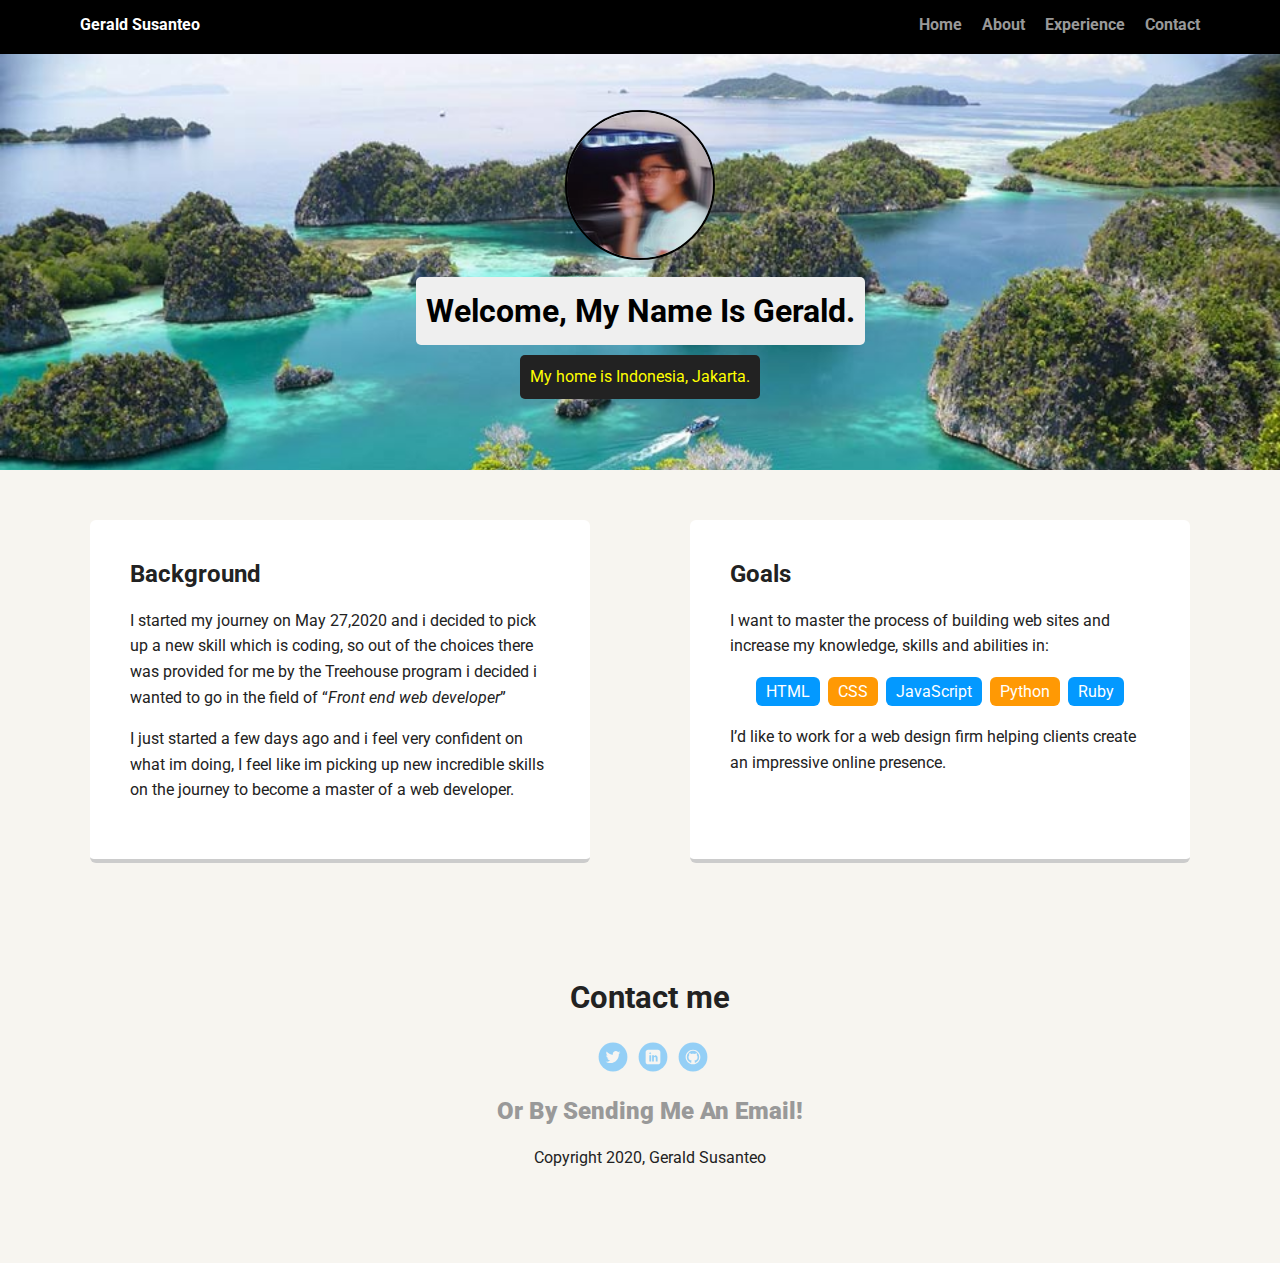
<file: portfolio_update_v1/index.html>
<!doctype html>
<html lang="en">
<head>
  <meta charset="utf-8">
  <title>Gerald Susanteo's Profile</title>
  <meta name="viewport" content="width=device-width, initial-scale=1.0">
  <link rel="stylesheet" href="styles.css">
  <link href="https://fonts.googleapis.com/css?family=Muli%7CRoboto:400,300,500,700,900" rel="stylesheet"></head>
  <body>

    <section class="main-nav">
        <ul class="nav">
          <li class="name">Gerald Susanteo</li>
          <li><a href="#">Home</a></li>
          <li><a href="about.html" target="_blank">About</a></li>
          <li><a href="experiences.html" target="_blank">Experience</a></li>
          <li><a href="#contacts">Contact</a></li>
        </ul>
    </section>

    <header>
      <img src="../images/gerald400KB.jpg" alt="Drawing of Gerald Susanteo" class="profile-image">
      <h1 class="tag name">Welcome, My Name Is Gerald.</h1>
      <p class="tag location">My home is Indonesia, Jakarta.</p>
    </header>

    <main class="flex">
      <section class="card">
        <h2>Background</h2>
        <p>I started my journey on May 27,2020 and i decided to pick up a new skill which is coding, so out of the choices there was provided for me by the Treehouse program i decided i wanted to go in the field of <q><em>Front end web developer</em></q> </p>
        <p>I just started a few days ago and i feel very confident on what im doing, I feel like im picking up new incredible skills on the journey to become a master of a web developer. </p>
      </section>

      <div class="card">
        <h2>Goals</h2>
        <p>I want to master the process of building web sites and increase my knowledge, skills and abilities in:</p>
        <ul class="skills">
          <li>HTML</li>
          <li>CSS</li>
          <li>JavaScript</li>
          <li>Python</li>
          <li>Ruby</li>
        </ul>
        <p>I’d like to work for a web design firm helping clients create an impressive online presence.</p>
      </div>

    </main>
    <footer id="contacts">
      <h2 >Contact me</h2>
      <ul>
        <li><a href="https://twitter.com/home?lang=en" class="social twitter" target="_blank">Twitter</a></li>
        <li><a href="https://www.linkedin.com/feed/?trk=onboarding-landing" class="social linkedin" target="_blank">LinkedIn</a></li>
        <li><a href="https://github.com/geraldsusanteo" class="social github" target="_blank">Github</a></li>

      </ul>
      <h3><strong><a href="mailto:geraldsusanteo3rd@gmail.com">Or By Sending Me An Email!</a></strong></h3>
      <p class="copyright">Copyright 2020, Gerald Susanteo</p>
    </footer>
  </body>
  </html>
</file>
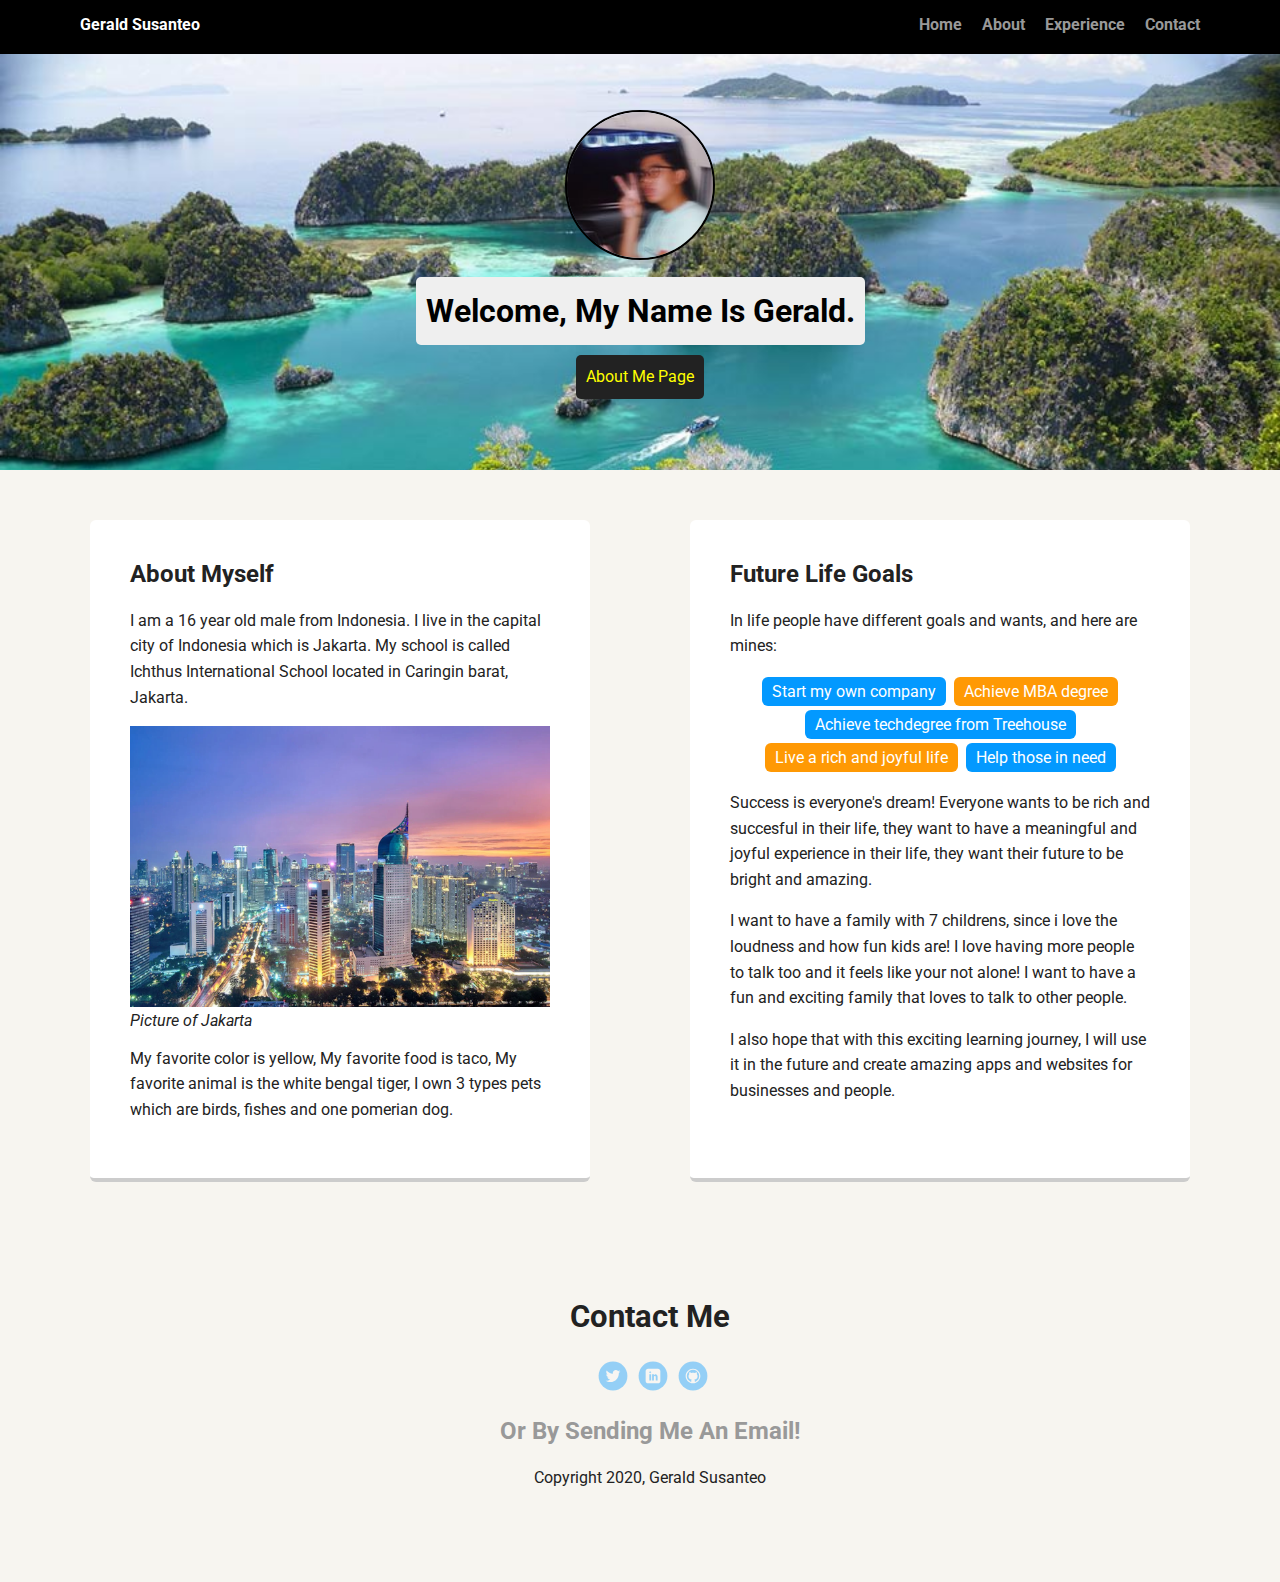
<file: portfolio_update_v1/about.html>
<!doctype html>
<html lang="en">
<head>
  <meta charset="utf-8">
  <title>About Gerald Susanteo</title>
  <meta name="viewport" content="width=device-width, initial-scale=1.0">
  <link rel="stylesheet" href="styles.css">
  <link href="https://fonts.googleapis.com/css?family=Muli%7CRoboto:400,300,500,700,900" rel="stylesheet"></head>
  <body>

    <nav class="main-nav">
        <ul class="nav">
          <li class="name">Gerald Susanteo</li>
          <li><a href="index.html" target="_blank">Home</a></li>
          <li><a href="#">About</a></li>
          <li><a href="experiences.html" target="_blank">Experience</a></li>
          <li><a href="#contacts">Contact</a></li>
        </ul>
    </nav>

    <header>
      <img src="../images/gerald400KB.jpg" alt="Drawing of Gerald Susanteo" class="profile-image">
      <h1 class="tag name">Welcome, My Name Is Gerald.</h1>
      <p class="tag location">About Me Page</p>
    </header>

    <main class="flex">
      <section class="card">
        <h2>About Myself</h2>
        <p>I am a 16 year old male from Indonesia. I live in the capital city of Indonesia which is Jakarta. My school is called Ichthus International School located in Caringin barat, Jakarta.</p>
  <img src="../images/jakarta.webp" alt="A picture of Indonesia's capital city,Jakarta" class="jakarta"> <cite><em>Picture of Jakarta</em></cite>
        <p>My favorite color is yellow, My favorite food is taco, My favorite animal is the white bengal tiger, I own 3 types pets which are birds, fishes and one pomerian dog.</p>
      </section>

      <section class="card">
        <h2>Future Life Goals</h2>
        <p>In life people have different goals and wants, and here are mines:</p>
        <ul class="skills">
          <li>Start my own company </li>
          <li>Achieve MBA degree</li>
          <li>Achieve techdegree from Treehouse</li>
          <li>Live a rich and joyful life</li>
          <li>Help those in need</li>
        </ul>
        <p>Success is everyone's dream! Everyone wants to be rich and succesful in their life, they want to have a meaningful and joyful experience in their life, they want their future to be bright and amazing.</p>
        <p>I want to have a family with 7 childrens, since i love the loudness and how fun kids are! I love having more people to talk too and it feels like your not alone! I want to have a fun and exciting family that loves to talk to other people.</p>
        <p> I also hope that with this exciting learning journey, I will use it in the future and create amazing apps and websites for businesses and people.</p>

      </section>

    </main>
    <footer id="contacts">
      <h2>Contact Me</h2>
      <ul>
        <li><a href="https://twitter.com/home?lang=en" class="social twitter" target="_blank">Twitter</a></li>
        <li><a href="https://www.linkedin.com/feed/?trk=onboarding-landing" class="social linkedin" target="_blank">LinkedIn</a></li>
        <li><a href="https://github.com/geraldsusanteo" class="social github" target="_blank">Github</a></li>
      </ul>

      <h3><a href="mailto:geraldsusanteo3rd@gmail.com">Or By Sending Me An Email!</a></h3>
      <p class="copyright">Copyright 2020, Gerald Susanteo</p>
    </footer>
  </body>
  </html>
</file>
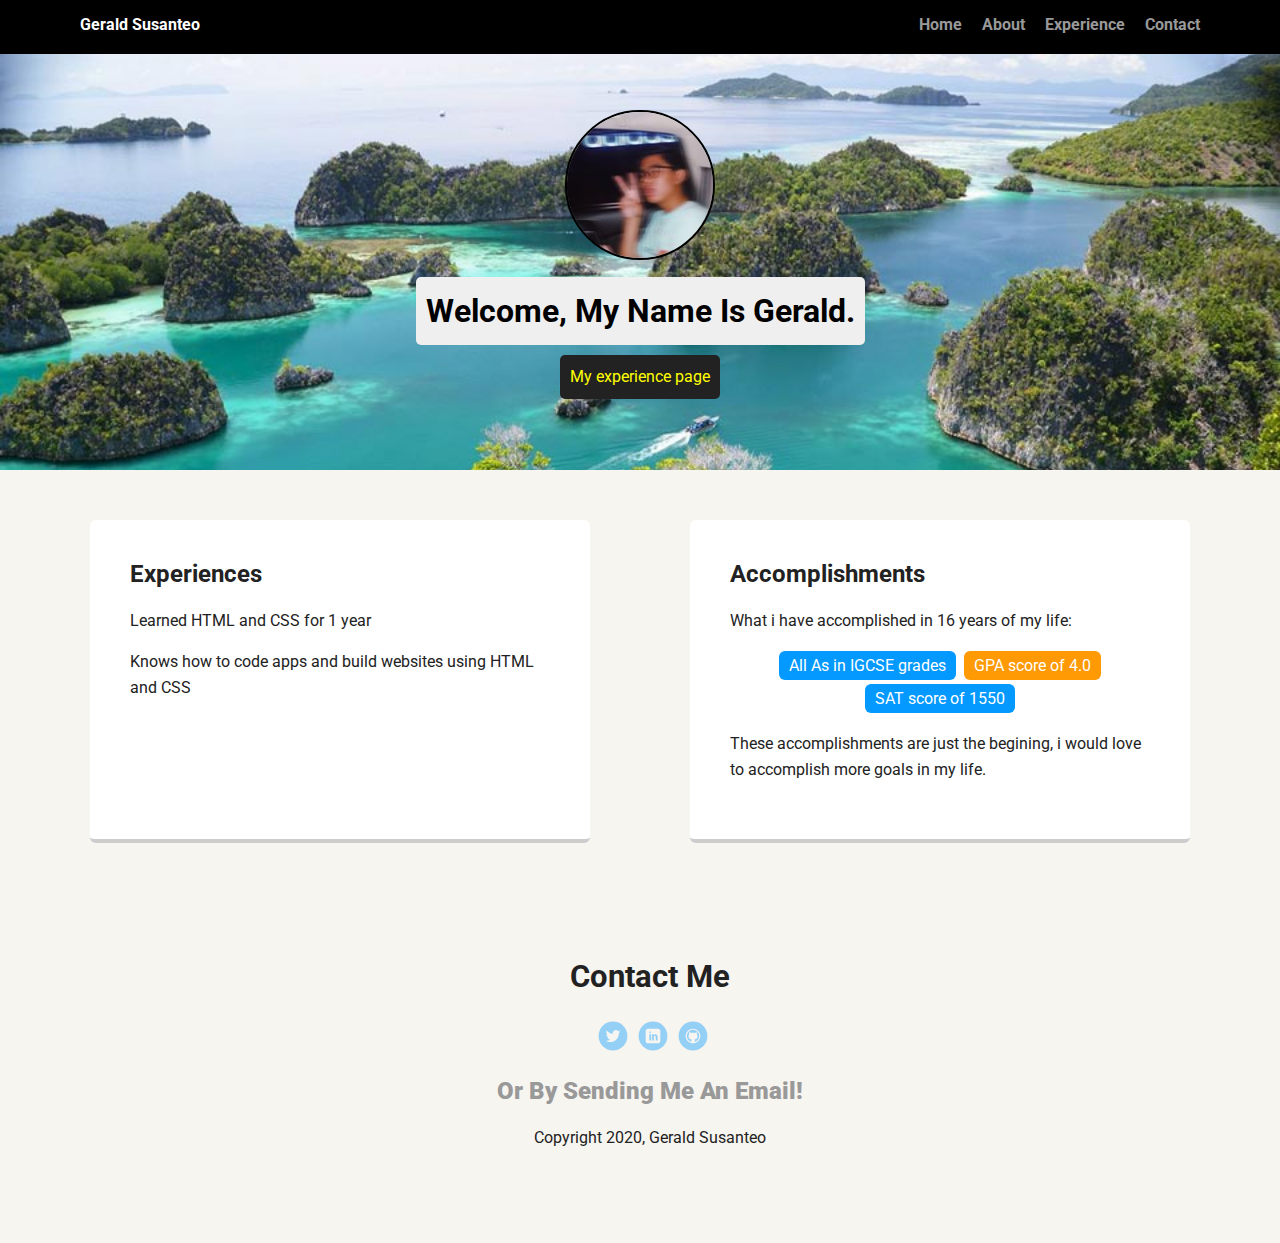
<file: portfolio_update_v1/experiences.html>
<!doctype html>
<html lang="en">
<head>
  <meta charset="utf-8">
  <title>Gerald Susanteo's Profile</title>
  <meta name="viewport" content="width=device-width, initial-scale=1.0">
  <link rel="stylesheet" href="styles.css">
  <link href="https://fonts.googleapis.com/css?family=Muli%7CRoboto:400,300,500,700,900" rel="stylesheet"></head>
  <body>

    <nav class="main-nav">
        <ul class="nav">
          <li class="name">Gerald Susanteo</li>
          <li><a href="index.html" target="_blank">Home</a></li>
          <li><a href="about.html" target="_blank">About</a></li>
          <li><a href="#">Experience</a></li>
          <li><a href="#contacts">Contact</a></li>
        </ul>
    </nav>

    <header>
      <img src="../images/gerald400KB.jpg" alt="Drawing of Gerald Susanteo" class="profile-image">
      <h1 class="tag name">Welcome, My Name Is Gerald.</h1>
      <p class="tag location">My experience page</p>
    </header>

    <main class="flex">
      <section class="card">
        <h2>Experiences</h2>
        <p>Learned HTML and CSS for 1 year</p>
        <p>Knows how to code apps and build websites using HTML and CSS</p>
      </section>

      <section class="card">
        <h2>Accomplishments</h2>
        <p>What i have accomplished in 16 years of my life:</p>
        <ul class="skills">
          <li>All As in IGCSE grades</li>
          <li>GPA score of 4.0 </li>
          <li>SAT score of 1550</li>

        </ul>
        <p>These accomplishments are just the begining, i would love to accomplish more goals in my life. </p>
      </section>

    </main>


    <footer id="contacts">
      <h2>Contact Me</h2>
      <ul>
        <li><a href="https://twitter.com/home" class="social twitter" target="_blank">Twitter</a></li>
        <li><a href="https://www.linkedin.com/feed/?trk=onboarding-landing" class="social linkedin" target="_blank">LinkedIn</a></li>
        <li><a href="https://github.com/geraldsusanteo" class="social github" target="_blank">Github</a></li>

      </ul>
      <h3><strong><a href="mailto:geraldsusanteo3rd@gmail.com">Or By Sending Me An Email!</a></strong></h3>

      <p class="copyright">Copyright 2020, Gerald Susanteo</p>
    </footer>

  </body>
  </html>
</file>
<file: portfolio_update_v1/styles.css>
/* Global Layout Set-up */
* {
  box-sizing: border-box;
}

body {
  margin: 0;
  padding: 0;
  text-align: center;
  font-family: 'Roboto', sans-serif;
  color: #222;
  background: #f7f5f0;
}
/* Link Styles */

a {
  text-decoration: none;
  color: #999;
}
a:hover {
  color: #6633ff;
}

/* Section Styles */

.main-nav {
  width: 100%;
  background: black;
  min-height: 30px;
  padding: 10px;
  position: fixed;
  text-align: center;
}
.nav {
  display: flex;
  justify-content: space-around;
  font-weight: 700;
  list-style-type: none;
  margin: 0 auto;
  padding: 0;
}

.nav .name {
    display: block;
    margin-right: auto;
    color: white;
}
.nav li {
  padding: 5px 10px 10px 10px;
}
.nav a {
  transition: all .5s;
}
.nav a:hover {
  color: white
}
header {
  text-align: center;
  background: url('../images/raja ampat indonesia.jpg') no-repeat top center ;
  background-size: cover;
  overflow: hidden;
  padding-top: 60px;
}
header {
  line-height: 1.5;
}
header .profile-image {
  margin-top: 50px;
  width: 150px;
  height: 150px;
  border-radius: 80%;
  border: 2px solid black;
  transition: all 3s;
}
header .profile-image:hover {
  transform: scale(2) rotate(1080deg);
}
.tag {
  background-color: #efefef;
  color: black;
  padding: 10px;
  border-radius: 5px;
  display: table;
  margin: 10px auto;
}
.location {
  background-color: #222;
  color: yellow;
}
.card {
  margin: 30px;
  padding: 20px 40px 40px;
  max-width: 500px;
  text-align: left;
  background: #fff;
  border-bottom: 4px solid #ccc;
  border-radius: 6px;
  transition: all .5s;
  font-style: normal;
}
.card:hover {
  border-color: #ff99ff;
}

ul.skills {
  padding: 0;
  text-align: center;
}

.skills li {
  border-radius: 6px;
  display: inline-block;
  background: #ff9904;
  color: white;
  padding: 5px 10px;
  margin: 2px;
}

.skills li:nth-child(odd) {
  background: #0399ff;
}

footer {
  width: 100%;
  min-height: 30px;
  padding: 20px 0 40px 20px;
}

footer .copyright {
  top: -8px;
  font-size: .75em;
}

footer ul {
  list-style-type: none;
  margin: 0;
  padding: 0;
}

footer ul li {
  display: inline-block;
}

a.social {
  display: inline-block;
  text-indent: -9999px;
  margin-left: 5px;
  width: 30px;
  height: 30px;
  background-size: 30px 30px;
  opacity: .4;
  transition: all .5s;
}
a.twitter {
  background-image: url(images/twitter.svg);
}
a.linkedin {
  background-image: url(images/linkedin.svg);
}
a.github {
  background-image: url(images/github.svg);
}



a.social:hover {
  opacity: 1;
}
.clearfix {
  clear: both;
}

/* Styles for larger screens */
@media screen and (min-width: 720px) {

  .flex {
      display: -ms-flexbox;      /* TWEENER - IE 10 */
      display: flex;
      max-width: 1200px;
      -ms-flex-pack: distribute;
      justify-content: space-around;
      margin: 0 auto;
  }

  header {
    min-height: 470px;
  }

  .nav {
    max-width: 1200px;
    padding: 0 30px;
  }


  main {
    padding-top: 20px;
  }

  main p {
    line-height: 1.6em;
  }

  footer {
    font-size: 1.3em;
    max-width: 1200px;
    margin: 40px auto;
  }
.jakarta {
  max-width: 100%;
}
}
</file>
